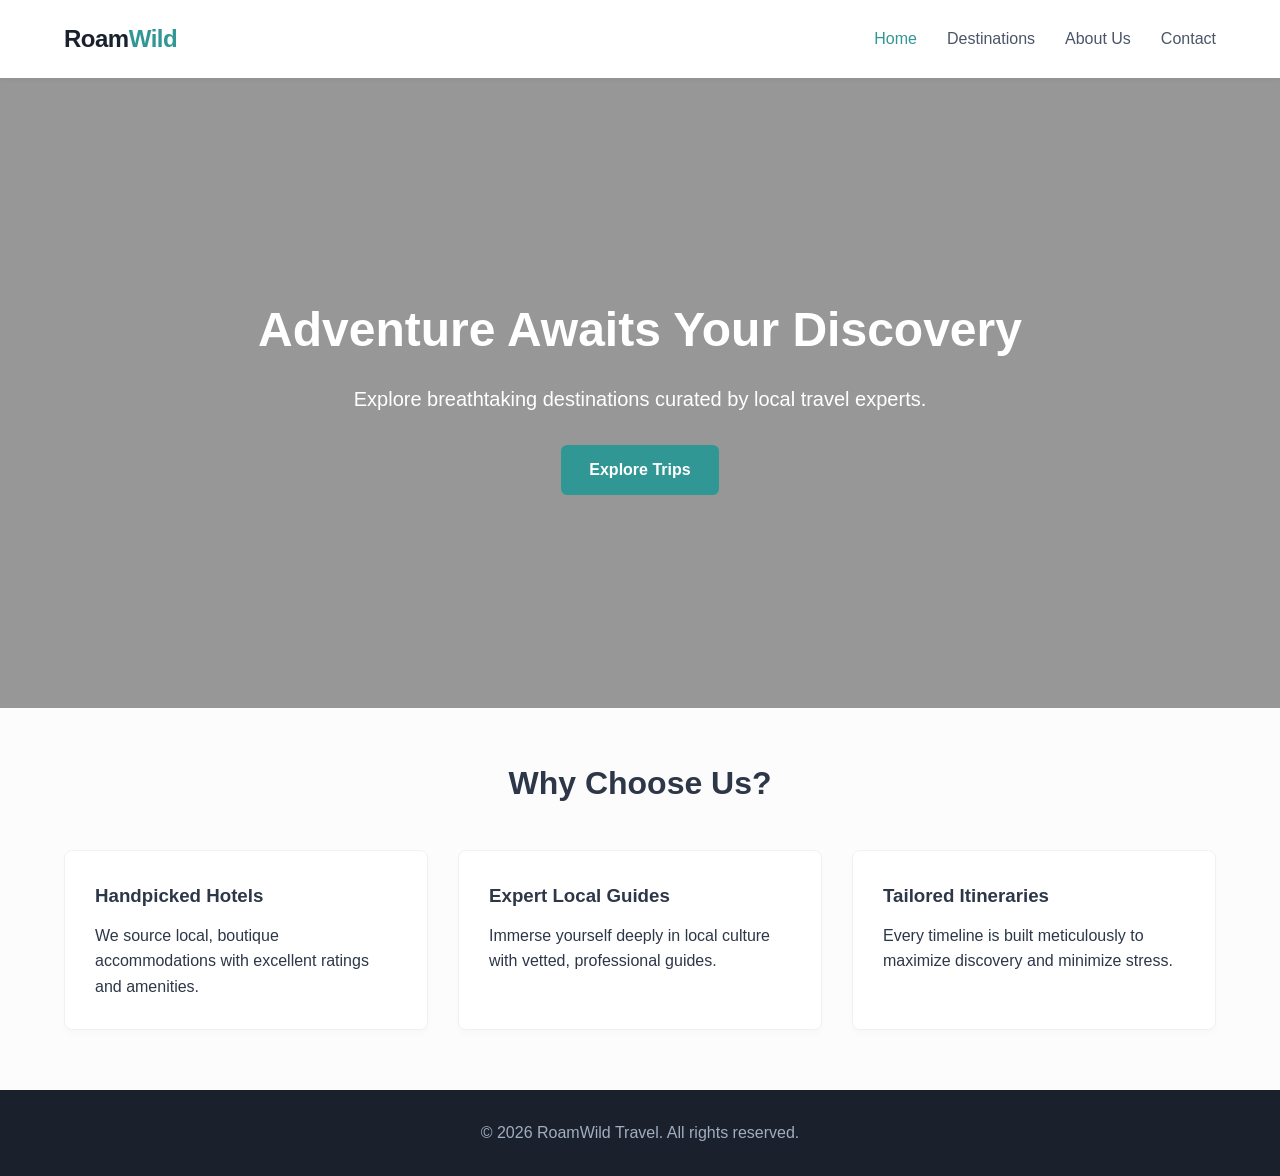
<file: index.html>
<!DOCTYPE html>
<html lang="en">
<head>

<!-- Google tag (gtag.js) -->
<script async src="https://www.googletagmanager.com/gtag/js?id=G-TTQ1QKD08R"></script>
<script>
  window.dataLayer = window.dataLayer || [];
  function gtag(){dataLayer.push(arguments);}
  gtag('js', new Date());

  gtag('config', 'G-TTQ1QKD08R');
</script>

    <meta charset="UTF-8">
    <meta name="viewport" content="width=device-width, initial-scale=1.0">
    <title>RoamWild | Premium Travel & Tours</title>
    <link rel="stylesheet" href="style.css">
</head>
<body>
    <header>
        <div class="container header-container">
            <a href="index.html" class="logo">Roam<span>Wild</span></a>
            <nav>
                <ul class="nav-links">
                    <li><a href="index.html" class="active">Home</a></li>
                    <li><a href="destinations.html">Destinations</a></li>
                    <li><a href="about.html">About Us</a></li>
                    <li><a href="contact.html">Contact</a></li>
                </ul>
            </nav>
        </div>
    </header>

    <section class="hero">
        <div class="hero-content">
            <h1>Adventure Awaits Your Discovery</h1>
            <p>Explore breathtaking destinations curated by local travel experts.</p>
            <a href="destinations.html" class="btn">Explore Trips</a>
        </div>
    </section>

    <section class="container features">
        <h2 class="section-title">Why Choose Us?</h2>
        <div class="grid">
            <div class="card">
                <h3>Handpicked Hotels</h3>
                <p>We source local, boutique accommodations with excellent ratings and amenities.</p>
            </div>
            <div class="card">
                <h3>Expert Local Guides</h3>
                <p>Immerse yourself deeply in local culture with vetted, professional guides.</p>
            </div>
            <div class="card">
                <h3>Tailored Itineraries</h3>
                <p>Every timeline is built meticulously to maximize discovery and minimize stress.</p>
            </div>
        </div>
    </section>

    <footer>
        <p>&copy; 2026 RoamWild Travel. All rights reserved.</p>
    </footer>
</body>
</html>
</file>
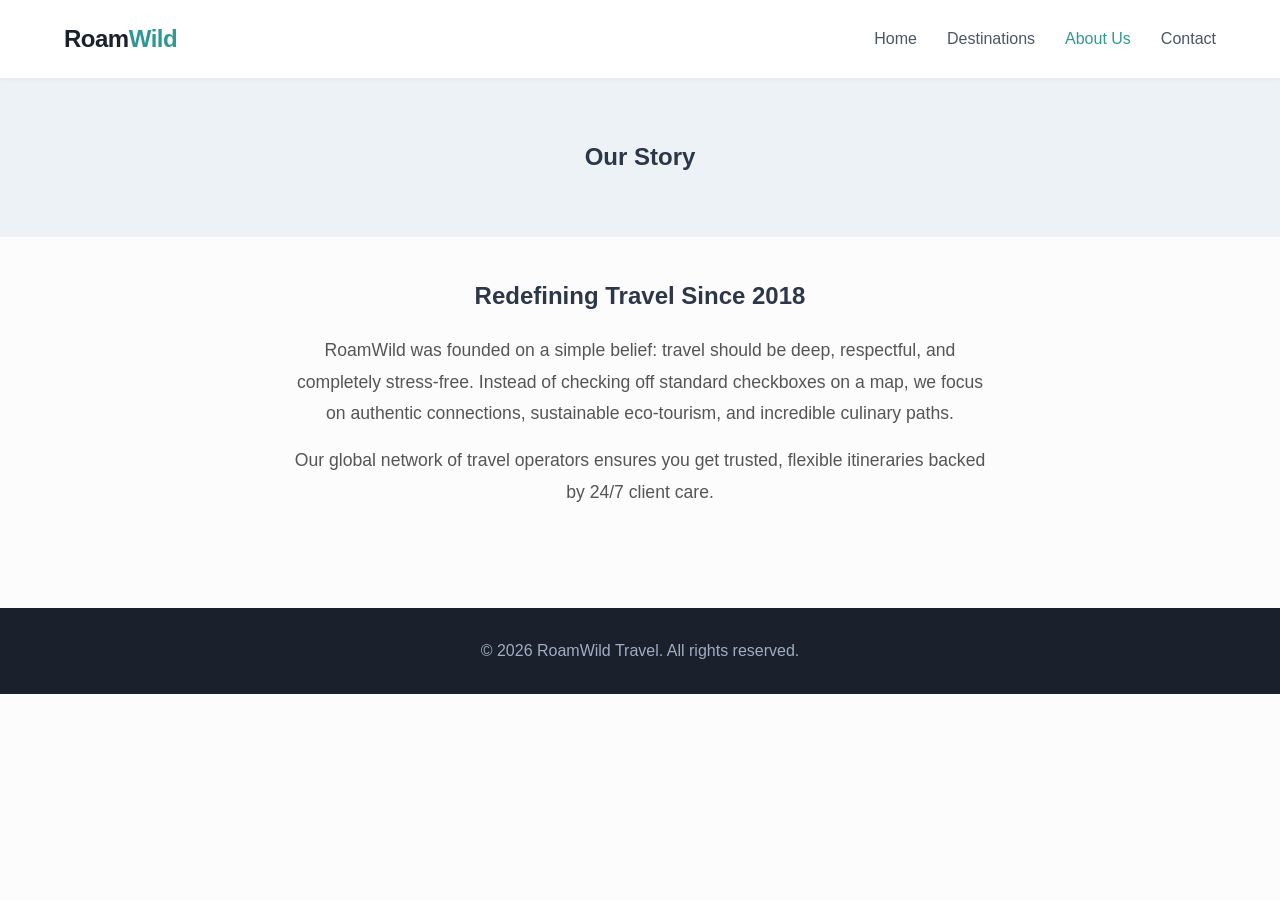
<file: about.html>
<!DOCTYPE html>
<html lang="en">
<head>

<!-- Google tag (gtag.js) -->
<script async src="https://www.googletagmanager.com/gtag/js?id=G-TTQ1QKD08R"></script>
<script>
  window.dataLayer = window.dataLayer || [];
  function gtag(){dataLayer.push(arguments);}
  gtag('js', new Date());

  gtag('config', 'G-TTQ1QKD08R');
</script>


    <meta charset="UTF-8">
    <meta name="viewport" content="width=device-width, initial-scale=1.0">
    <title>About Us | RoamWild</title>
    <link rel="stylesheet" href="style.css">
</head>
<body>
    <header>
        <div class="container header-container">
            <a href="index.html" class="logo">Roam<span>Wild</span></a>
            <nav>
                <ul class="nav-links">
                    <li><a href="index.html">Home</a></li>
                    <li><a href="destinations.html">Destinations</a></li>
                    <li><a href="about.html" class="active">About Us</a></li>
                    <li><a href="contact.html">Contact</a></li>
                </ul>
            </nav>
        </div>
    </header>

    <section class="page-banner">
        <h1>Our Story</h1>
    </section>

    <main class="container py-4 text-center">
        <div style="max-width: 700px; margin: 0 auto;">
            <h2>Redefining Travel Since 2018</h2>
            <p style="font-size: 1.1rem; line-height: 1.8; color: #555; margin-top: 20px;">
                RoamWild was founded on a simple belief: travel should be deep, respectful, and completely stress-free. 
                Instead of checking off standard checkboxes on a map, we focus on authentic connections, 
                sustainable eco-tourism, and incredible culinary paths. 
            </p>
            <p style="font-size: 1.1rem; line-height: 1.8; color: #555; margin-top: 15px;">
                Our global network of travel operators ensures you get trusted, flexible itineraries backed by 24/7 client care.
            </p>
        </div>
    </main>

    <footer>
        <p>&copy; 2026 RoamWild Travel. All rights reserved.</p>
    </footer>
</body>
</html>
</file>
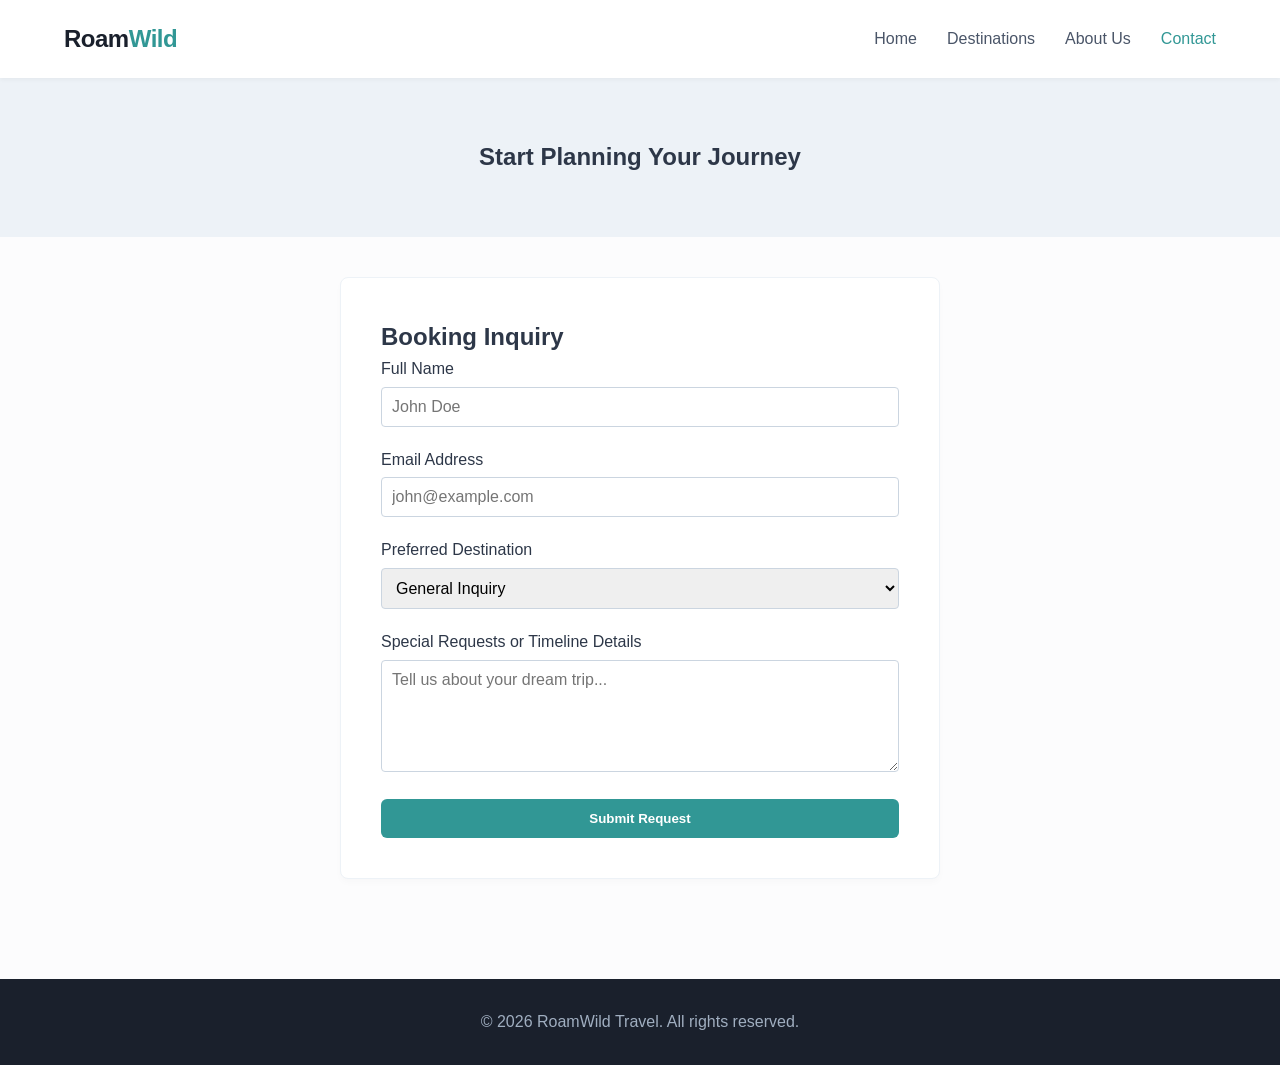
<file: contact.html>
<!DOCTYPE html>
<html lang="en">
<head>

<!-- Google tag (gtag.js) -->
<script async src="https://www.googletagmanager.com/gtag/js?id=G-TTQ1QKD08R"></script>
<script>
  window.dataLayer = window.dataLayer || [];
  function gtag(){dataLayer.push(arguments);}
  gtag('js', new Date());

  gtag('config', 'G-TTQ1QKD08R');
</script>


    <meta charset="UTF-8">
    <meta name="viewport" content="width=device-width, initial-scale=1.0">
    <title>Contact Us | RoamWild</title>
    <link rel="stylesheet" href="style.css">
</head>
<body>
    <header>
        <div class="container header-container">
            <a href="index.html" class="logo">Roam<span>Wild</span></a>
            <nav>
                <ul class="nav-links">
                    <li><a href="index.html">Home</a></li>
                    <li><a href="destinations.html">Destinations</a></li>
                    <li><a href="about.html">About Us</a></li>
                    <li><a href="contact.html" class="active">Contact</a></li>
                </ul>
            </nav>
        </div>
    </header>

    <section class="page-banner">
        <h1>Start Planning Your Journey</h1>
    </section>

    <main class="container py-4">
        <div class="contact-wrapper">
            <div class="form-container">
                <h2>Booking Inquiry</h2>
                <form id="travelForm">
                    <label for="name">Full Name</label>
                    <input type="text" id="name" required placeholder="John Doe">

                    <label for="email">Email Address</label>
                    <input type="email" id="email" required placeholder="john@example.com">

                    <label for="tripSelect">Preferred Destination</label>
                    <select id="tripSelect">
                        <option value="general">General Inquiry</option>
                        <option value="kyoto">Kyoto Cultural Tour</option>
                        <option value="amalfi">Amalfi Coast Coastal Escape</option>
                        <option value="iceland">Icelandic Northern Lights</option>
                    </select>

                    <label for="message">Special Requests or Timeline Details</label>
                    <textarea id="message" rows="5" placeholder="Tell us about your dream trip..."></textarea>

                    <button type="submit" class="btn" style="width: 100%; border: none; cursor: pointer;">Submit Request</button>
                </form>
            </div>
        </div>
    </main>

    <footer>
        <p>&copy; 2026 RoamWild Travel. All rights reserved.</p>
    </footer>

    <script src="script.js"></script>
</body>
</html>
</file>
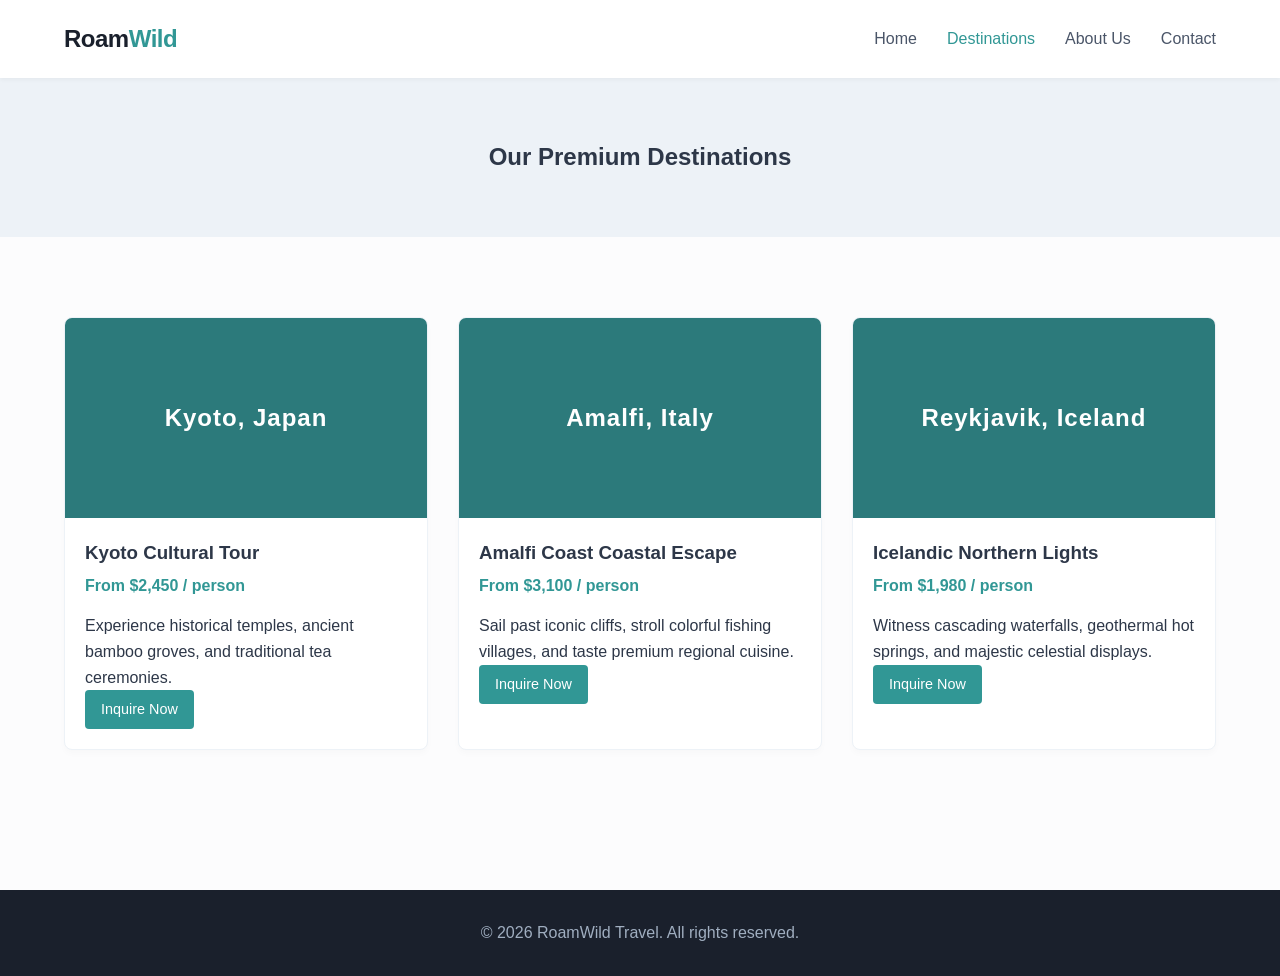
<file: destinations.html>
<!DOCTYPE html>
<html lang="en">
<head>

<!-- Google tag (gtag.js) -->
<script async src="https://www.googletagmanager.com/gtag/js?id=G-TTQ1QKD08R"></script>
<script>
  window.dataLayer = window.dataLayer || [];
  function gtag(){dataLayer.push(arguments);}
  gtag('js', new Date());

  gtag('config', 'G-TTQ1QKD08R');
</script>


    <meta charset="UTF-8">
    <meta name="viewport" content="width=device-width, initial-scale=1.0">
    <title>Our Destinations | RoamWild</title>
    <link rel="stylesheet" href="style.css">
</head>
<body>
    <header>
        <div class="container header-container">
            <a href="index.html" class="logo">Roam<span>Wild</span></a>
            <nav>
                <ul class="nav-links">
                    <li><a href="index.html">Home</a></li>
                    <li><a href="destinations.html" class="active">Destinations</a></li>
                    <li><a href="about.html">About Us</a></li>
                    <li><a href="contact.html">Contact</a></li>
                </ul>
            </nav>
        </div>
    </header>

    <section class="page-banner">
        <h1>Our Premium Destinations</h1>
    </section>

    <main class="container py-4">
        <div class="grid">
            <div class="destination-card">
                <div class="placeholder-img">Kyoto, Japan</div>
                <div class="p-3">
                    <h3>Kyoto Cultural Tour</h3>
                    <p class="price">From $2,450 / person</p>
                    <p>Experience historical temples, ancient bamboo groves, and traditional tea ceremonies.</p>
                    <a href="contact.html?trip=kyoto" class="btn-sm">Inquire Now</a>
                </div>
            </div>
            <div class="destination-card">
                <div class="placeholder-img">Amalfi, Italy</div>
                <div class="p-3">
                    <h3>Amalfi Coast Coastal Escape</h3>
                    <p class="price">From $3,100 / person</p>
                    <p>Sail past iconic cliffs, stroll colorful fishing villages, and taste premium regional cuisine.</p>
                    <a href="contact.html?trip=amalfi" class="btn-sm">Inquire Now</a>
                </div>
            </div>
            <div class="destination-card">
                <div class="placeholder-img">Reykjavik, Iceland</div>
                <div class="p-3">
                    <h3>Icelandic Northern Lights</h3>
                    <p class="price">From $1,980 / person</p>
                    <p>Witness cascading waterfalls, geothermal hot springs, and majestic celestial displays.</p>
                    <a href="contact.html?trip=iceland" class="btn-sm">Inquire Now</a>
                </div>
            </div>
        </div>
    </main>

    <footer>
        <p>&copy; 2026 RoamWild Travel. All rights reserved.</p>
    </footer>
</body>
</html>
</file>
<file: style.css>
* {
    margin: 0;
    padding: 0;
    box-sizing: border-box;
    font-family: 'Segoe UI', Tahoma, Geneva, Verdana, sans-serif;
}

body {
    background-color: #fcfcfd;
    color: #2d3748;
    line-height: 1.6;
}

.container {
    width: 90%;
    max-width: 1200px;
    margin: 0 auto;
}

/* Header & Nav */
header {
    background-color: #ffffff;
    box-shadow: 0 2px 4px rgba(0,0,0,0.04);
    position: sticky;
    top: 0;
    z-index: 100;
}

.header-container {
    display: flex;
    justify-content: space-between;
    align-items: center;
    padding: 20px 0;
}

.logo {
    font-size: 1.5rem;
    font-weight: 700;
    color: #1a202c;
    text-decoration: none;
    letter-spacing: -0.5px;
}

.logo span {
    color: #319795;
}

.nav-links {
    display: flex;
    list-style: none;
    gap: 30px;
}

.nav-links a {
    text-decoration: none;
    color: #4a5568;
    font-weight: 500;
    transition: color 0.2s ease;
}

.nav-links a:hover, .nav-links a.active {
    color: #319795;
}

/* Hero Section */
.hero {
    background: linear-gradient(rgba(0, 0, 0, 0.4), rgba(0, 0, 0, 0.4)), url('https://images.unsplash.com/photo-1469854523086-cc02fe5d8800?auto=format&fit=crop&w=1600&q=80') no-repeat center center/cover;
    height: 70vh;
    display: flex;
    align-items: center;
    justify-content: center;
    text-align: center;
    color: #ffffff;
}

.hero-content h1 {
    font-size: 3rem;
    margin-bottom: 15px;
    font-weight: 700;
}

.hero-content p {
    font-size: 1.25rem;
    margin-bottom: 30px;
}

/* Buttons */
.btn {
    display: inline-block;
    background-color: #319795;
    color: white;
    padding: 12px 28px;
    border-radius: 6px;
    text-decoration: none;
    font-weight: 600;
    transition: background-color 0.2s;
}

.btn:hover {
    background-color: #2c7a7b;
}

.btn-sm {
    display: inline-block;
    background-color: #319795;
    color: white;
    padding: 8px 16px;
    border-radius: 4px;
    text-decoration: none;
    font-weight: 500;
    font-size: 0.9rem;
}

.btn-sm:hover {
    background-color: #2c7a7b;
}

/* Grids & Cards */
.grid {
    display: grid;
    grid-template-columns: repeat(auto-fit, minmax(300px, 1fr));
    gap: 30px;
    margin: 40px 0;
}

.section-title {
    text-align: center;
    margin-top: 50px;
    font-size: 2rem;
}

.card {
    background: white;
    padding: 30px;
    border-radius: 8px;
    box-shadow: 0 4px 6px rgba(0,0,0,0.02);
    border: 1px solid #edf2f7;
}

.card h3 {
    margin-bottom: 12px;
    color: #2d3748;
}

/* Destination Cards */
.destination-card {
    background: white;
    border-radius: 8px;
    overflow: hidden;
    box-shadow: 0 4px 6px rgba(0,0,0,0.02);
    border: 1px solid #edf2f7;
}

.placeholder-img {
    background-color: #2c7a7b;
    color: white;
    height: 200px;
    display: flex;
    align-items: center;
    justify-content: center;
    font-size: 1.5rem;
    font-weight: bold;
    letter-spacing: 1px;
}

.p-3 {
    padding: 20px;
}

.price {
    color: #319795;
    font-weight: bold;
    margin: 5px 0 15px 0;
}

/* Page Banner */
.page-banner {
    background-color: #edf2f7;
    padding: 60px 0;
    text-align: center;
}

.py-4 {
    padding: 40px 0;
}

.text-center {
    text-align: center;
}

/* Forms */
.contact-wrapper {
    max-width: 600px;
    margin: 0 auto;
    background: white;
    padding: 40px;
    border-radius: 8px;
    box-shadow: 0 4px 6px rgba(0,0,0,0.02);
    border: 1px solid #edf2f7;
}

label {
    display: block;
    margin-bottom: 5px;
    font-weight: 500;
}

input, select,确定, textarea {
    width: 100%;
    padding: 10px;
    margin-bottom: 20px;
    border: 1px solid #cbd5e0;
    border-radius: 4px;
    font-size: 1rem;
}

/* Footer */
footer {
    background-color: #1a202c;
    color: #a0aec0;
    text-align: center;
    padding: 30px 0;
    margin-top: 60px;
}
</file>
